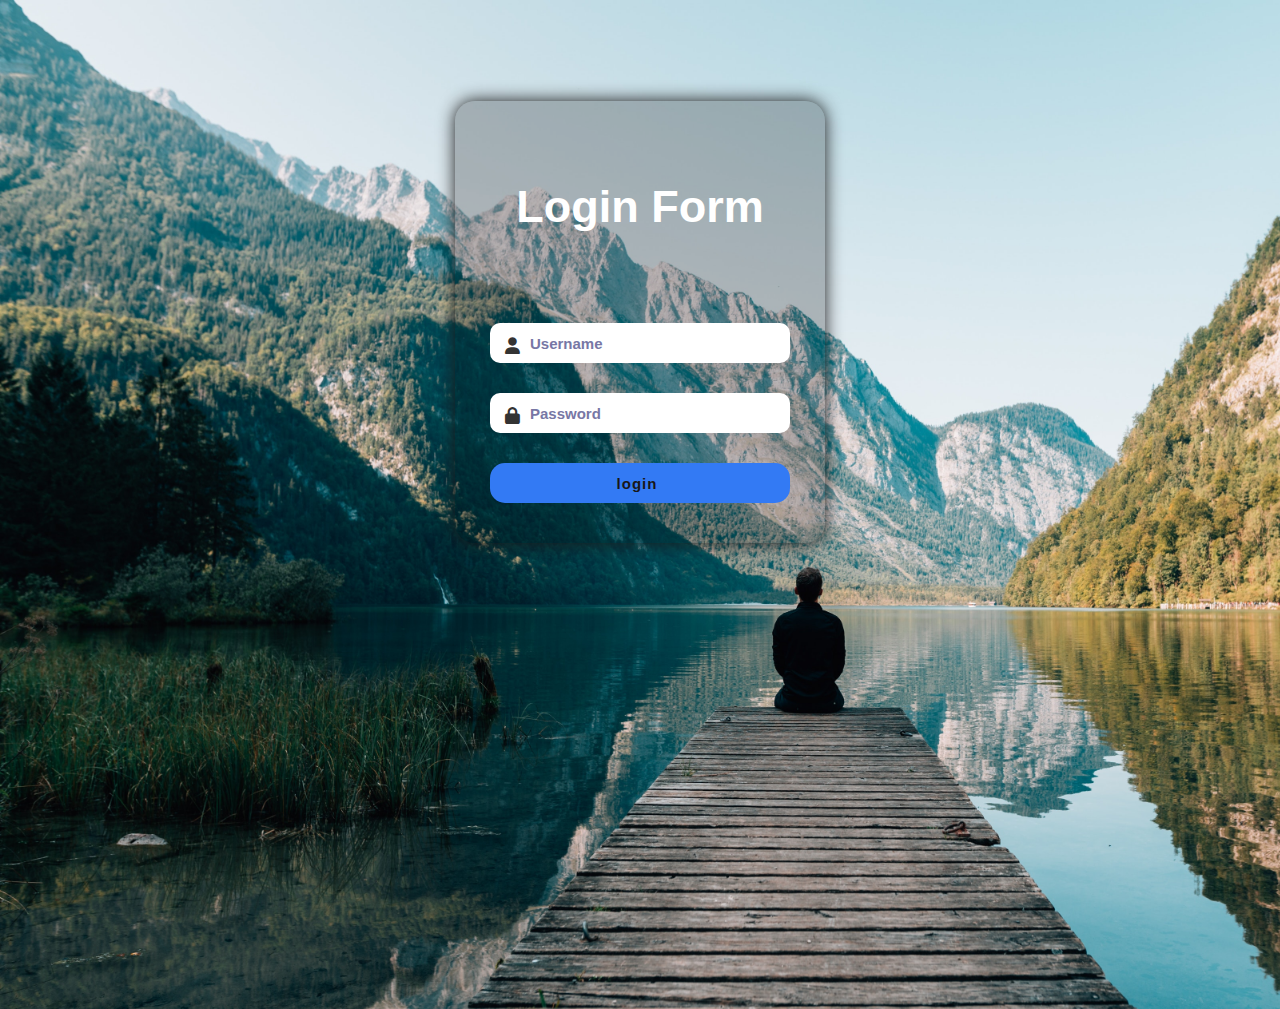
<file: Complete Login and Register form/index.html>
<!DOCTYPE html>
<html>
<head>
	<title>login</title>
	<link rel="stylesheet" href="https://cdnjs.cloudflare.com/ajax/libs/font-awesome/6.2.0/css/all.min.css">
	<link rel="stylesheet" type="text/css" href="style3.css">
</head>
<body>
 <div class="wrapper">
 	<div class="heading">
 		<h1>Login Form</h1>
 	</div>
	<div class="form">
 		<form>
 			<span>
 				<i class="fa fa-user"></i>
 				<input type="text" placeholder="Username" name="">
 			</span><br>
 			<span>
                <i class="fa-solid fa-lock"></i>
 				<input type="password" placeholder="Password" name="">
 			</span><br>
 				<button>login</button>
		</form>
	</div>
 	</div>
 </div>
</body>
</html>
</file>
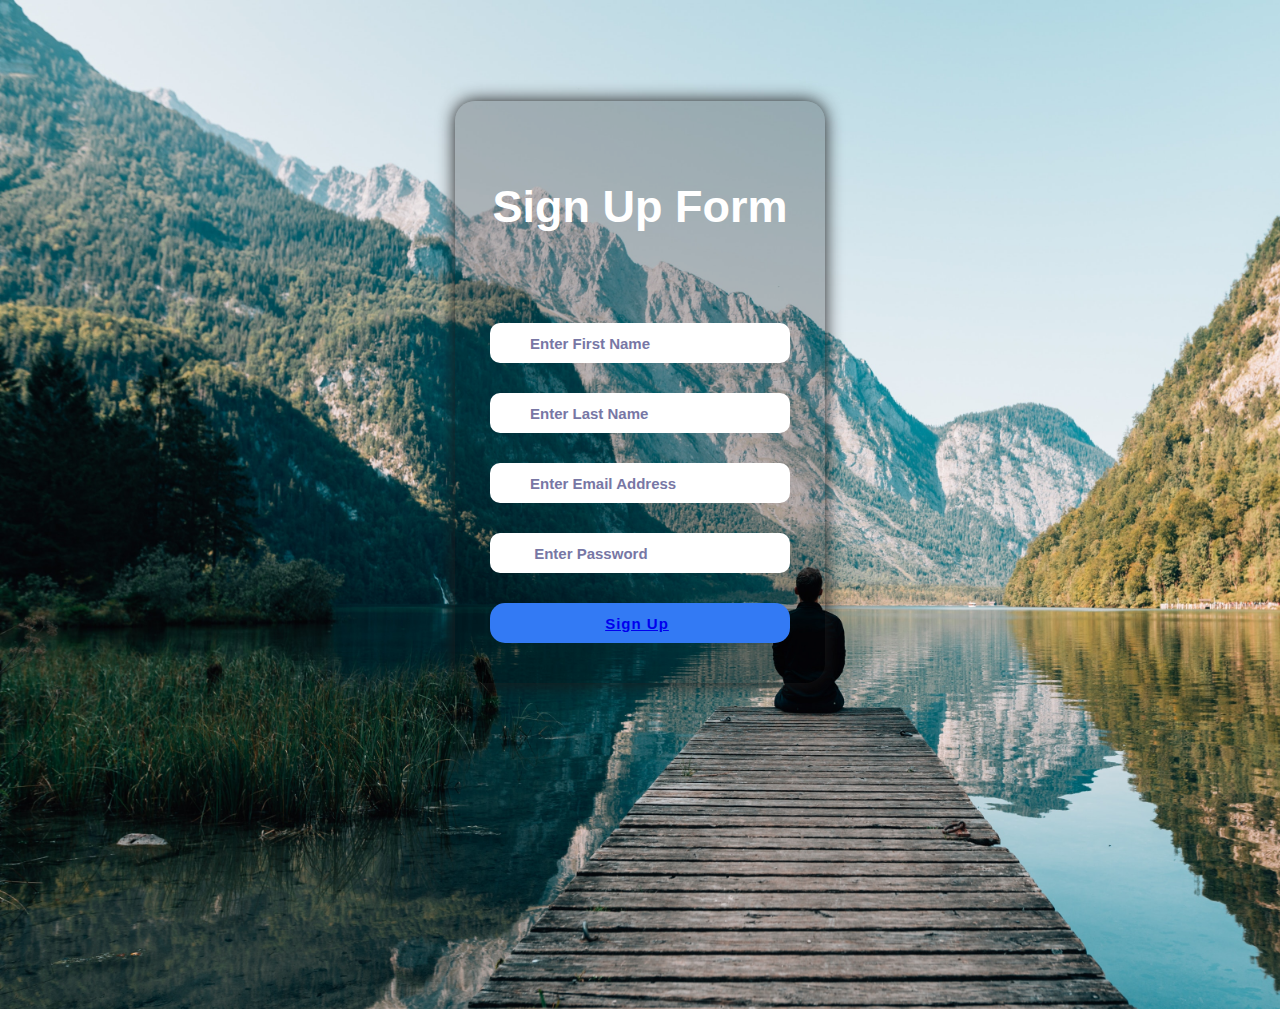
<file: Complete Login and Register form/signup.html>
<!DOCTYPE html>
<html>
<head>
	<title>login</title>
	<link rel="stylesheet" href="file:///C:/Users/User/Downloads/Youtube-V-main/profile%20login/fontawesome/css/all.css">
	<link rel="stylesheet" type="text/css" href="style3.css">
</head>
<body>
 <div class="wrapper">
 	<div class="heading">
 		<h1>Sign Up Form</h1>
 	</div>
	<div class="form">
 		<form>
 			<span>
 				<i class="fa fa-user"></i>
 				<input type="text" placeholder="Enter First Name" name="firstname">
 			</span><br>


 			<span>
 				<i class="fa fa-user"></i>
 				<input type="text" placeholder="Enter Last Name" name="lastname">
 			</span><br>


 			<span>
 				<i class="fa fa-user"></i>
 				<input type="text" placeholder="Enter Email Address" name="email">
 			</span><br>

 			<span>
                <i class="fa-solid fa-lock"></i>
 				<input type="password" placeholder=" Enter Password" name="password">
 			</span><br>
 				<button><a href="#"> Sign Up </a></button>
		</form>
	</div>
 	</div>
 </div>
</body>
</html>
</file>
<file: Complete Login and Register form/style3.css>
body{
    background: url("https://images.pexels.com/photos/747964/pexels-photo-747964.jpeg?cs=srgb&dl=pexels-s-migaj-747964.jpg&fm=jpg");
    background: url("1.jpg");
    background-repeat: no-repeat;
    background-size: cover;   
    height: 100vh;
}
.wrapper{
    width:350px;
    margin:8% auto;
    padding:10px;
    border-radius: 20px;
    background-color: rgba(0,0,0,0.23);
	box-shadow: 0 0 17px rgb(25, 24, 24);
}
.heading {
	text-align: center;
	padding-top: 40px;
}
.heading h1 {
	color: rgb(255, 255, 255);
	font-size: 45px;
    font-family: 'Gill Sans', 'Gill Sans MT', Calibri, 'Trebuchet MS', sans-serif;
	margin-bottom: 90px;
}

form {
	text-align: center;
}
form input,button{
    width: 300px;
    height: 40px;
    margin-bottom: 30px;
    border: none;
    outline: none;
    padding-left: 5px;
    box-sizing: border-box;
	font-size: 15px;
	color: rgb(24, 23, 23);
    border-radius: 10px;
}
form input{
    padding-left: 40px;
}
form i {
	position: absolute;
	left: 15px;
	color: #333;
	font-size: 17px;
	top: 2px;
}
form span {
	position: relative;
}
form ::placeholder {
    color: rgb(119, 119, 165);
    font-weight: bold;
  }
form button {
	padding-left: 0;
	background-color: #337af4;
	letter-spacing: 1px;
	font-weight: bold;
    border-radius: 15px;
}
form button:hover {
	box-shadow: 2px 2px 5px #555;
	background-color: #b511f6;
    color:white;
}
</file>
